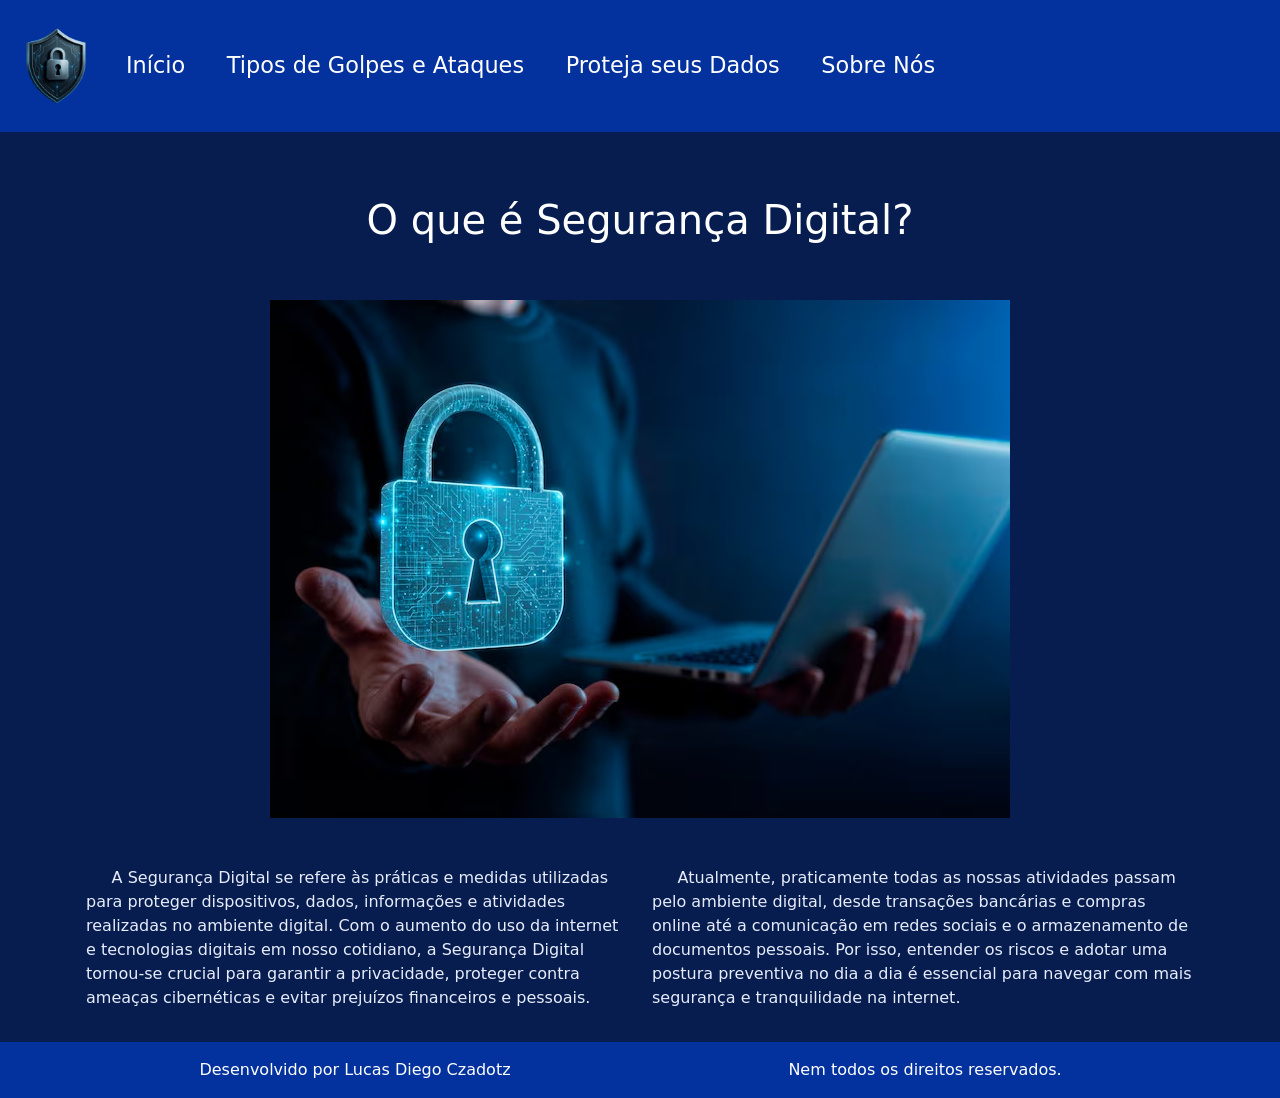
<file: index.html>
<!DOCTYPE html>
<html lang="pt-BR">

<head>
    <meta charset="UTF-8">
    <meta name="viewport" content="width=device-width, initial-scale=1.0">
    <link href="https://cdn.jsdelivr.net/npm/bootstrap@5.3.8/dist/css/bootstrap.min.css" rel="stylesheet"
        integrity="sha384-sRIl4kxILFvY47J16cr9ZwB07vP4J8+LH7qKQnuqkuIAvNWLzeN8tE5YBujZqJLB" crossorigin="anonymous">
    <link rel="stylesheet" href="css/styles.css">
    <title>Site Segurança na Internet</title>
</head>

<body>
    <header>
        <nav class="navbar navbar-expand-lg" data-bs-theme="dark">
            <div class="container-fluid">
                <a class="navbar-brand d-flex align-items-center" href="index.html">
                    <img src="imgs/logo.png" alt="Logo Segurança Digital" height="90">
                </a>
                <button class="navbar-toggler" type="button" data-bs-toggle="collapse"
                    data-bs-target="#navbarSupportedContent" aria-controls="navbarSupportedContent"
                    aria-expanded="false" aria-label="Toggle navigation">
                    <span class="navbar-toggler-icon"></span>
                </button>
                <div class="collapse navbar-collapse" id="navbarSupportedContent">
                    <ul class="navbar-nav me-auto mb-2 mb-lg-0">
                        <li class="nav-item">
                            <a class="nav-link text-white" href="index.html">Início</a>
                        </li>
                        <li class="nav-item">
                            <a class="nav-link text-white" href="tipos_golpes.html">Tipos de Golpes e Ataques</a>
                        </li>
                        <li class="nav-item">
                            <a class="nav-link text-white" href="dicas_dados.html">Proteja seus Dados</a>
                        </li>
                        <li class="nav-item">
                            <a class="nav-link text-white" href="sobre_nos.html">Sobre Nós</a>
                        </li>
                    </ul>
                </div>
            </div>
        </nav>
    </header>
    <main>
        <div class="container p-3">
            <section>
                <div class="text-center">
                    <h1 class="p-4 pt-5 text-white">O que é Segurança Digital?</h1>
                    <img src="imgs/seg_digital.avif" alt="Foto Representando Segurança Digital"
                        class="img-fluid pb-5 pt-4">
                </div>
                <div class="row">
                    <div class="col-12 col-md-6">
                        <p>A Segurança Digital se refere às práticas e medidas utilizadas para
                            proteger dispositivos, dados, informações e atividades realizadas no ambiente digital. Com o
                            aumento do uso da internet e tecnologias digitais em nosso cotidiano, a Segurança Digital
                            tornou-se crucial para garantir a privacidade, proteger contra ameaças cibernéticas e evitar
                            prejuízos financeiros e pessoais.
                        </p>
                    </div>
                    <div class="col-12 col-md-6">
                        <p>Atualmente, praticamente todas as nossas atividades passam pelo
                            ambiente digital, desde transações bancárias e compras online até a comunicação em redes
                            sociais e o armazenamento de documentos pessoais. Por isso, entender os riscos e adotar uma
                            postura preventiva no dia a dia é essencial para navegar com mais segurança e tranquilidade
                            na internet.
                        </p>
                    </div>
                </div>
            </section>
        </div>
    </main>
    <footer class="text-white text-center p-2">
        <div class="container">
            <div class="row">
                <div class="col-12 col-md-6 p-2">
                    Desenvolvido por Lucas Diego Czadotz
                </div>
                <div class="col-12 col-md-6 p-2">
                    Nem todos os direitos reservados.
                </div>
            </div>
        </div>
    </footer>
    <script src="https://cdn.jsdelivr.net/npm/bootstrap@5.3.8/dist/js/bootstrap.bundle.min.js"
        integrity="sha384-FKyoEForCGlyvwx9Hj09JcYn3nv7wiPVlz7YYwJrWVcXK/BmnVDxM+D2scQbITxI"
        crossorigin="anonymous"></script>
</body>

</html>
</file>
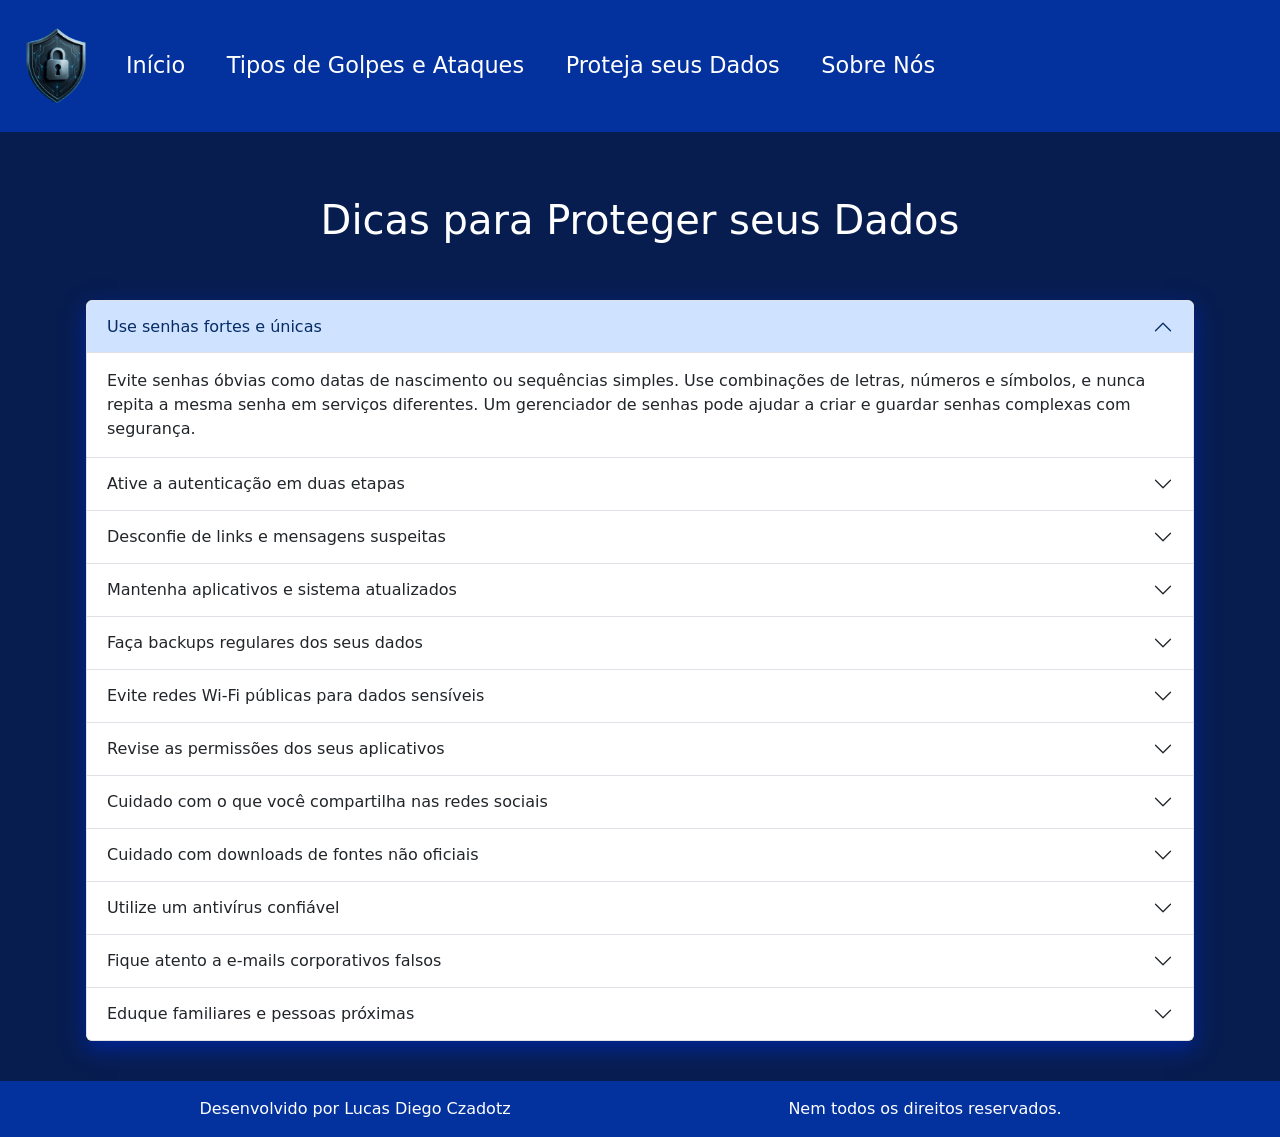
<file: dicas_dados.html>
<!DOCTYPE html>
<html lang="pt-BR">

<head>
    <meta charset="UTF-8">
    <meta name="viewport" content="width=device-width, initial-scale=1.0">
    <link href="https://cdn.jsdelivr.net/npm/bootstrap@5.3.8/dist/css/bootstrap.min.css" rel="stylesheet"
        integrity="sha384-sRIl4kxILFvY47J16cr9ZwB07vP4J8+LH7qKQnuqkuIAvNWLzeN8tE5YBujZqJLB" crossorigin="anonymous">
    <link rel="stylesheet" href="css/styles.css">
    <title>Dicas para Proteger seus Dados</title>
</head>

<body>
    <header>
        <nav class="navbar navbar-expand-lg" data-bs-theme="dark">
            <div class="container-fluid">
                <a class="navbar-brand d-flex align-items-center" href="index.html">
                    <img src="imgs/logo.png" alt="Logo Segurança Digital" height="90">
                </a>
                <button class="navbar-toggler" type="button" data-bs-toggle="collapse"
                    data-bs-target="#navbarSupportedContent" aria-controls="navbarSupportedContent"
                    aria-expanded="false" aria-label="Toggle navigation">
                    <span class="navbar-toggler-icon"></span>
                </button>
                <div class="collapse navbar-collapse" id="navbarSupportedContent">
                    <ul class="navbar-nav me-auto mb-2 mb-lg-0">
                        <li class="nav-item">
                            <a class="nav-link text-white" href="index.html">Início</a>
                        </li>
                        <li class="nav-item">
                            <a class="nav-link text-white" href="tipos_golpes.html">Tipos de Golpes e Ataques</a>
                        </li>
                        <li class="nav-item">
                            <a class="nav-link text-white" href="dicas_dados.html">Proteja seus Dados</a>
                        </li>
                        <li class="nav-item">
                            <a class="nav-link text-white" href="sobre_nos.html">Sobre Nós</a>
                        </li>
                    </ul>
                </div>
            </div>
        </nav>
    </header>
    <main>
        <div class="container p-3">
            <section>
                <h1 class="text-white text-center p-5 pt-5">Dicas para Proteger seus Dados</h1>
                <div class="accordion mb-4" id="accordionDicas">

                    <div class="accordion-item">
                        <h2 class="accordion-header">
                            <button class="accordion-button" type="button" data-bs-toggle="collapse"
                                data-bs-target="#collapseOne" aria-expanded="true" aria-controls="collapseOne">
                                Use senhas fortes e únicas
                            </button>
                        </h2>
                        <div id="collapseOne" class="accordion-collapse collapse show" data-bs-parent="#accordionDicas">
                            <div class="accordion-body">
                                Evite senhas óbvias como datas de nascimento ou sequências simples. Use combinações de
                                letras, números e símbolos, e nunca repita a mesma senha em serviços diferentes. Um
                                gerenciador de senhas pode ajudar a criar e guardar senhas complexas com segurança.
                            </div>
                        </div>
                    </div>

                    <div class="accordion-item">
                        <h2 class="accordion-header">
                            <button class="accordion-button collapsed" type="button" data-bs-toggle="collapse"
                                data-bs-target="#collapseTwo" aria-expanded="false" aria-controls="collapseTwo">
                                Ative a autenticação em duas etapas
                            </button>
                        </h2>
                        <div id="collapseTwo" class="accordion-collapse collapse" data-bs-parent="#accordionDicas">
                            <div class="accordion-body">
                                A autenticação em duas etapas (2FA) adiciona uma camada extra de segurança, exigindo um
                                segundo código além da senha para acessar sua conta. Mesmo que alguém descubra sua
                                senha, não conseguirá entrar sem esse segundo fator.
                            </div>
                        </div>
                    </div>

                    <div class="accordion-item">
                        <h2 class="accordion-header">
                            <button class="accordion-button collapsed" type="button" data-bs-toggle="collapse"
                                data-bs-target="#collapseThree" aria-expanded="false" aria-controls="collapseThree">
                                Desconfie de links e mensagens suspeitas
                            </button>
                        </h2>
                        <div id="collapseThree" class="accordion-collapse collapse" data-bs-parent="#accordionDicas">
                            <div class="accordion-body">
                                Antes de clicar em links recebidos por e-mail, SMS ou WhatsApp, verifique o remetente e
                                desconfie de mensagens com urgência excessiva. Na dúvida, acesse o site oficial
                                digitando o endereço diretamente no navegador, em vez de clicar no link.
                            </div>
                        </div>
                    </div>

                    <div class="accordion-item">
                        <h2 class="accordion-header">
                            <button class="accordion-button collapsed" type="button" data-bs-toggle="collapse"
                                data-bs-target="#collapseFour" aria-expanded="false" aria-controls="collapseFour">
                                Mantenha aplicativos e sistema atualizados
                            </button>
                        </h2>
                        <div id="collapseFour" class="accordion-collapse collapse" data-bs-parent="#accordionDicas">
                            <div class="accordion-body">
                                Atualizações corrigem falhas de segurança que podem ser exploradas por criminosos.
                                Manter o sistema operacional, navegador e aplicativos sempre atualizados reduz significativamente
                                o risco de invasões.
                            </div>
                        </div>
                    </div>

                    <div class="accordion-item">
                        <h2 class="accordion-header">
                            <button class="accordion-button collapsed" type="button" data-bs-toggle="collapse"
                                data-bs-target="#collapseFive" aria-expanded="false" aria-controls="collapseFive">
                                Faça backups regulares dos seus dados
                            </button>
                        </h2>
                        <div id="collapseFive" class="accordion-collapse collapse" data-bs-parent="#accordionDicas">
                            <div class="accordion-body">
                                Ter cópias de segurança dos seus arquivos importantes, seja em nuvem ou em um
                                dispositivo externo, garante que você não perca tudo em caso de ataque de ransomware, roubo ou
                                defeito do aparelho.
                            </div>
                        </div>
                    </div>

                    <div class="accordion-item">
                        <h2 class="accordion-header">
                            <button class="accordion-button collapsed" type="button" data-bs-toggle="collapse"
                                data-bs-target="#collapseSix" aria-expanded="false" aria-controls="collapseSix">
                                Evite redes Wi-Fi públicas para dados sensíveis
                            </button>
                        </h2>
                        <div id="collapseSix" class="accordion-collapse collapse" data-bs-parent="#accordionDicas">
                            <div class="accordion-body">
                                Redes Wi-Fi abertas em cafés, aeroportos e shoppings não são seguras. Evite fazer
                                transações bancárias ou acessar contas importantes nessas redes. Se precisar, use uma VPN confiável
                                para criptografar sua conexão.
                            </div>
                        </div>
                    </div>

                    <div class="accordion-item">
                        <h2 class="accordion-header">
                            <button class="accordion-button collapsed" type="button" data-bs-toggle="collapse"
                                data-bs-target="#collapseSeven" aria-expanded="false" aria-controls="collapseSeven">
                                Revise as permissões dos seus aplicativos
                            </button>
                        </h2>
                        <div id="collapseSeven" class="accordion-collapse collapse" data-bs-parent="#accordionDicas">
                            <div class="accordion-body">
                                Muitos aplicativos pedem acesso a câmera, microfone, contatos e localização sem
                                realmente precisar. Revise periodicamente as permissões concedidas nas configurações do seu
                                dispositivo e remova o que não for necessário.
                            </div>
                        </div>
                    </div>

                    <div class="accordion-item">
                        <h2 class="accordion-header">
                            <button class="accordion-button collapsed" type="button" data-bs-toggle="collapse"
                                data-bs-target="#collapseEight" aria-expanded="false" aria-controls="collapseEight">
                                Cuidado com o que você compartilha nas redes sociais
                            </button>
                        </h2>
                        <div id="collapseEight" class="accordion-collapse collapse" data-bs-parent="#accordionDicas">
                            <div class="accordion-body">
                                Informações como localização em tempo real, rotina diária e dados pessoais podem ser
                                usadas por criminosos para golpes personalizados ou até para planejar crimes físicos. Avalie o
                                que realmente precisa ser público.
                            </div>
                        </div>
                    </div>
                    <div class="accordion-item">
                        <h2 class="accordion-header">
                            <button class="accordion-button collapsed" type="button" data-bs-toggle="collapse"
                                data-bs-target="#collapseNine" aria-expanded="false" aria-controls="collapseNine">
                                Cuidado com downloads de fontes não oficiais
                            </button>
                        </h2>
                        <div id="collapseNine" class="accordion-collapse collapse" data-bs-parent="#accordionDicas">
                            <div class="accordion-body">
                                Baixar programas, jogos ou arquivos de sites piratas e não oficiais é uma das formas
                                mais comuns de infecção por vírus e malware. Muitos desses arquivos vêm disfarçados de
                                instaladores legítimos, mas escondem softwares maliciosos capazes de roubar dados,
                                monitorar sua atividade ou até assumir o controle do dispositivo remotamente. Sempre prefira
                                baixar aplicativos direto das lojas oficiais (Google Play, App Store) ou dos sites oficiais dos
                                desenvolvedores, e verifique as avaliações e permissões solicitadas antes de instalar qualquer coisa.
                            </div>
                        </div>
                    </div>

                    <div class="accordion-item">
                        <h2 class="accordion-header">
                            <button class="accordion-button collapsed" type="button" data-bs-toggle="collapse"
                                data-bs-target="#collapseTen" aria-expanded="false" aria-controls="collapseTen">
                                Utilize um antivírus confiável
                            </button>
                        </h2>
                        <div id="collapseTen" class="accordion-collapse collapse" data-bs-parent="#accordionDicas">
                            <div class="accordion-body">
                                Ter um bom antivírus instalado ajuda a identificar e bloquear ameaças antes que causem
                                danos ao seu dispositivo. Ele funciona como uma camada extra de proteção, analisando arquivos
                                baixados, links acessados e comportamentos suspeitos no sistema em tempo real. Mantenha
                                o antivírus sempre atualizado, já que novas ameaças surgem constantemente e o banco de
                                dados de vírus precisa acompanhar essas mudanças. Vale lembrar que o antivírus complementa,
                                mas não substitui, o cuidado pessoal ao navegar e clicar em links.
                            </div>
                        </div>
                    </div>

                    <div class="accordion-item">
                        <h2 class="accordion-header">
                            <button class="accordion-button collapsed" type="button" data-bs-toggle="collapse"
                                data-bs-target="#collapseEleven" aria-expanded="false" aria-controls="collapseEleven">
                                Fique atento a e-mails corporativos falsos
                            </button>
                        </h2>
                        <div id="collapseEleven" class="accordion-collapse collapse" data-bs-parent="#accordionDicas">
                            <div class="accordion-body">
                                Golpistas frequentemente se disfarçam de empresas conhecidas, como bancos, operadoras de
                                telefonia ou marketplaces, enviando e-mails com logotipos e formatação muito parecidos
                                com os originais. Preste atenção a pequenos detalhes que denunciam a fraude, como erros de
                                português, endereços de remetente estranhos (domínios diferentes do oficial) e links
                                que, ao passar o mouse por cima, mostram um destino totalmente diferente do esperado. Em caso de
                                dúvida, entre em contato com a empresa por um canal oficial, nunca respondendo
                                diretamente ao e-mail suspeito.
                            </div>
                        </div>
                    </div>

                    <div class="accordion-item">
                        <h2 class="accordion-header">
                            <button class="accordion-button collapsed" type="button" data-bs-toggle="collapse"
                                data-bs-target="#collapseTwelve" aria-expanded="false" aria-controls="collapseTwelve">
                                Eduque familiares e pessoas próximas
                            </button>
                        </h2>
                        <div id="collapseTwelve" class="accordion-collapse collapse" data-bs-parent="#accordionDicas">
                            <div class="accordion-body">
                                Muitas vítimas de golpes digitais são pessoas idosas ou que têm menos familiaridade com
                                tecnologia, justamente por não conhecerem os sinais de alerta comuns nesses tipos de
                                fraude. Compartilhar essas dicas com familiares, amigos e colegas de trabalho é uma forma
                                simples e eficaz de ampliar a proteção ao seu redor, já que muitos ataques (como o golpe do
                                WhatsApp clonado) dependem justamente da confiança entre conhecidos para funcionar. Conversas
                                regulares sobre segurança digital ajudam a criar uma cultura de prevenção em toda a
                                família ou comunidade.
                            </div>
                        </div>
                    </div>
                </div>
            </section>
        </div>
    </main>
    <footer class="text-white text-center p-2">
        <div class="container">
            <div class="row">
                <div class="col-12 col-md-6 p-2">
                    Desenvolvido por Lucas Diego Czadotz
                </div>
                <div class="col-12 col-md-6 p-2">
                    Nem todos os direitos reservados.
                </div>
            </div>
        </div>
    </footer>
    <script src="https://cdn.jsdelivr.net/npm/bootstrap@5.3.8/dist/js/bootstrap.bundle.min.js"
        integrity="sha384-FKyoEForCGlyvwx9Hj09JcYn3nv7wiPVlz7YYwJrWVcXK/BmnVDxM+D2scQbITxI"
        crossorigin="anonymous"></script>
</body>

</html>
</file>
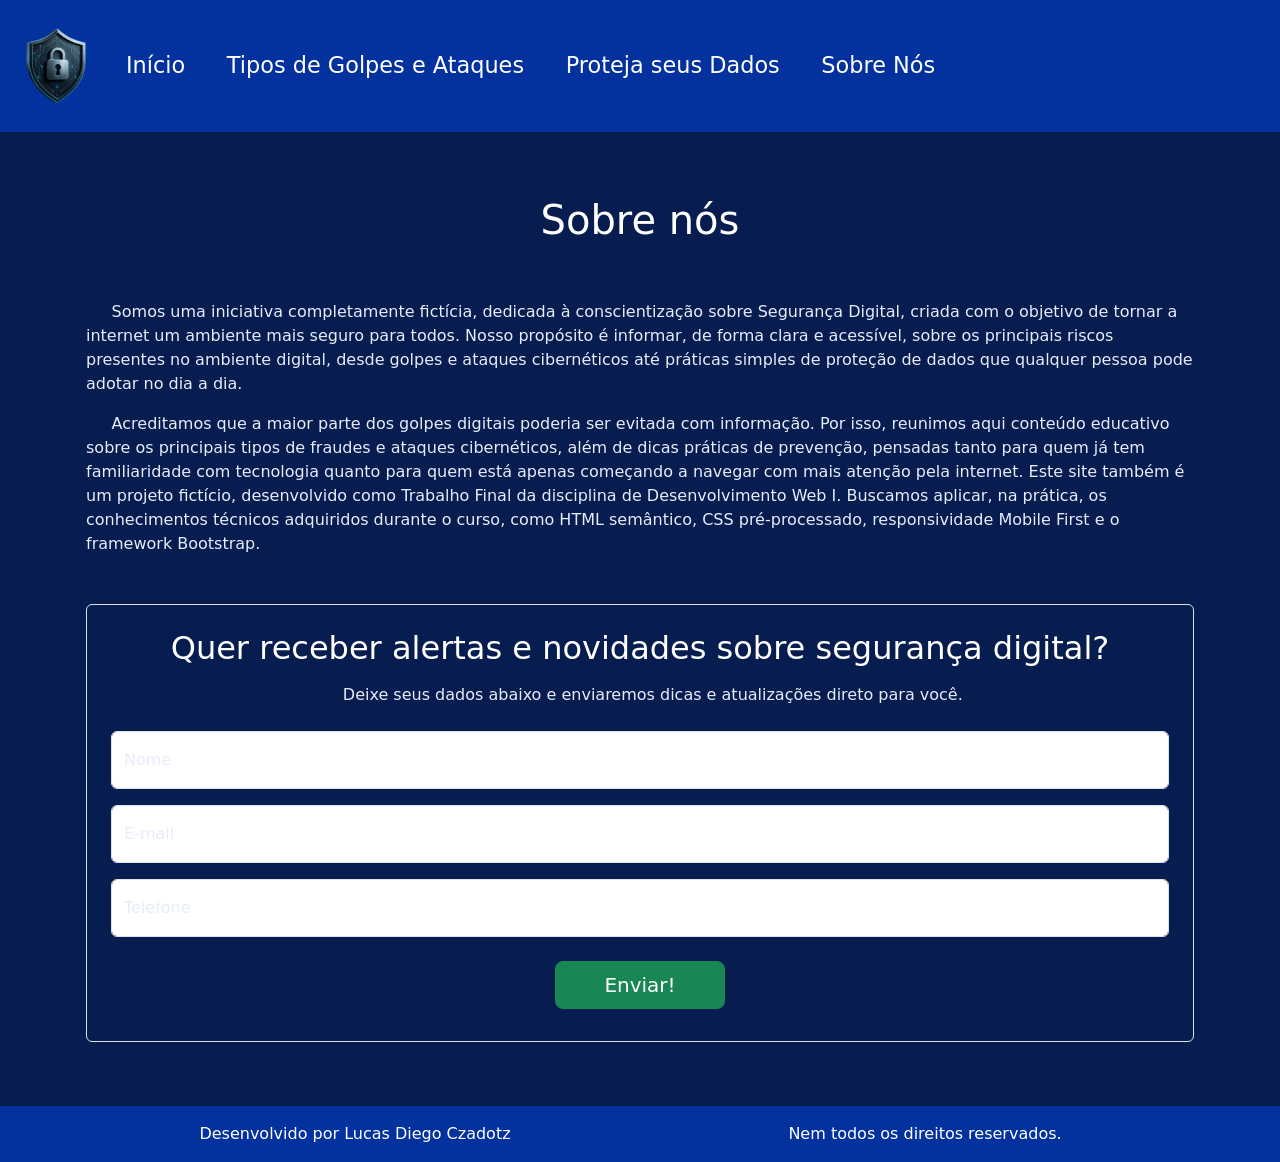
<file: sobre_nos.html>
<!DOCTYPE html>
<html lang="pt-BR">

<head>
    <meta charset="UTF-8">
    <meta name="viewport" content="width=device-width, initial-scale=1.0">
    <link href="https://cdn.jsdelivr.net/npm/bootstrap@5.3.8/dist/css/bootstrap.min.css" rel="stylesheet"
        integrity="sha384-sRIl4kxILFvY47J16cr9ZwB07vP4J8+LH7qKQnuqkuIAvNWLzeN8tE5YBujZqJLB" crossorigin="anonymous">
    <link rel="stylesheet" href="css/styles.css">
    <title>Sobre nós</title>
</head>

<body>
    <header>
        <nav class="navbar navbar-expand-lg" data-bs-theme="dark">
            <div class="container-fluid">
                <a class="navbar-brand d-flex align-items-center" href="index.html">
                    <img src="imgs/logo.png" alt="Logo Segurança Digital" height="90">
                </a>
                <button class="navbar-toggler" type="button" data-bs-toggle="collapse"
                    data-bs-target="#navbarSupportedContent" aria-controls="navbarSupportedContent"
                    aria-expanded="false" aria-label="Toggle navigation">
                    <span class="navbar-toggler-icon"></span>
                </button>
                <div class="collapse navbar-collapse" id="navbarSupportedContent">
                    <ul class="navbar-nav me-auto mb-2 mb-lg-0">
                        <li class="nav-item">
                            <a class="nav-link text-white" href="index.html">Início</a>
                        </li>
                        <li class="nav-item">
                            <a class="nav-link text-white" href="tipos_golpes.html">Tipos de Golpes e Ataques</a>
                        </li>
                        <li class="nav-item">
                            <a class="nav-link text-white" href="dicas_dados.html">Proteja seus Dados</a>
                        </li>
                        <li class="nav-item">
                            <a class="nav-link text-white" href="sobre_nos.html">Sobre Nós</a>
                        </li>
                    </ul>
                </div>
            </div>
        </nav>
    </header>
    <main>
        <div class="container p-3">
            <section>
                <h1 class="text-white text-center p-5 pt-5">Sobre nós</h1>
                <div>
                    <p>
                        Somos uma iniciativa completamente fictícia, dedicada à conscientização sobre Segurança Digital,
                        criada com o objetivo de tornar a internet um ambiente mais seguro para todos. Nosso propósito é
                        informar, de forma clara e acessível, sobre os principais riscos presentes no ambiente digital,
                        desde golpes e ataques cibernéticos até práticas simples de proteção de dados que qualquer
                        pessoa pode adotar no dia a dia.
                    </p>
                </div>
                <div>
                    <p>Acreditamos que a maior parte dos golpes digitais poderia ser evitada com informação. Por isso,
                        reunimos aqui conteúdo educativo sobre os principais tipos de fraudes e ataques cibernéticos,
                        além de dicas práticas de prevenção, pensadas tanto para quem já tem familiaridade com
                        tecnologia
                        quanto para quem está apenas começando a navegar com mais atenção pela internet.
                        Este site também é um projeto fictício, desenvolvido como Trabalho Final da disciplina de
                        Desenvolvimento Web I. Buscamos aplicar, na prática, os conhecimentos técnicos adquiridos
                        durante o curso, como HTML semântico, CSS pré-processado, responsividade Mobile First e o
                        framework Bootstrap.
                    </p>
                </div>
                <div class="border rounded p-4 mt-5 mb-5">
                    <h2 class="text-white text-center mb-3">Quer receber alertas e novidades sobre segurança digital?</h2>
                    <p class="text-center mb-4">
                        Deixe seus dados abaixo e enviaremos dicas e atualizações direto para você.
                    </p>

                    <form>
                        <div class="form-floating mb-3">
                            <input type="text" class="form-control" id="nome" placeholder="Seu nome">
                            <label for="nome">Nome</label>
                        </div>

                        <div class="form-floating mb-3">
                            <input type="email" class="form-control" id="email" placeholder="seuemail@exemplo.com">
                            <label for="email">E-mail</label>
                        </div>

                        <div class="form-floating mb-3">
                            <input type="tel" class="form-control" id="telefone" placeholder="(00) 00000-0000">
                            <label for="telefone">Telefone</label>
                        </div>

                        <div class="text-center">
                            <button type="submit" class="btn btn-success btn-lg px-5 m-2">Enviar!</button>
                        </div>
                    </form>
                </div>
            </section>
        </div>
    </main>
    <footer class="text-white text-center p-2">
        <div class="container">
            <div class="row">
                <div class="col-12 col-md-6 p-2">
                    Desenvolvido por Lucas Diego Czadotz
                </div>
                <div class="col-12 col-md-6 p-2">
                    Nem todos os direitos reservados.
                </div>
            </div>
        </div>
    </footer>
    <script src="https://cdn.jsdelivr.net/npm/bootstrap@5.3.8/dist/js/bootstrap.bundle.min.js"
        integrity="sha384-FKyoEForCGlyvwx9Hj09JcYn3nv7wiPVlz7YYwJrWVcXK/BmnVDxM+D2scQbITxI"
        crossorigin="anonymous"></script>
</body>

</html>
</file>
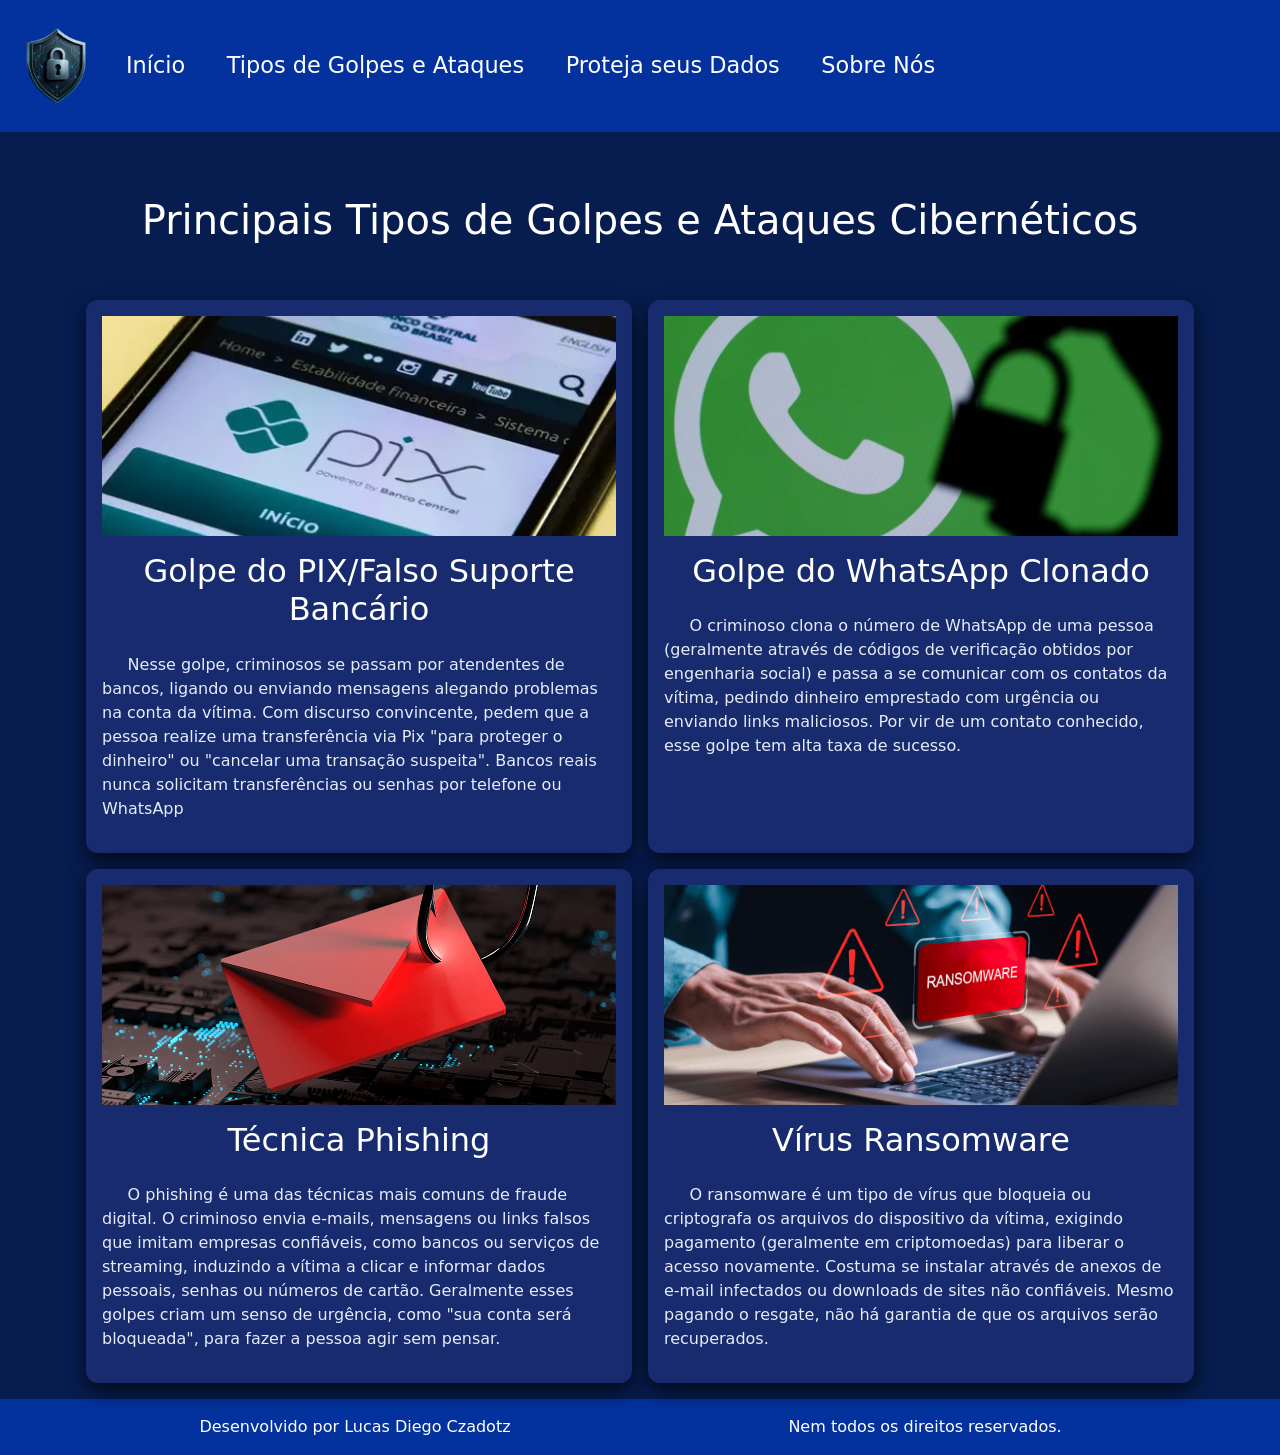
<file: tipos_golpes.html>
<!DOCTYPE html>
<html lang="pt-BR">

<head>
    <meta charset="UTF-8">
    <meta name="viewport" content="width=device-width, initial-scale=1.0">
    <link href="https://cdn.jsdelivr.net/npm/bootstrap@5.3.8/dist/css/bootstrap.min.css" rel="stylesheet"
        integrity="sha384-sRIl4kxILFvY47J16cr9ZwB07vP4J8+LH7qKQnuqkuIAvNWLzeN8tE5YBujZqJLB" crossorigin="anonymous">
    <link rel="stylesheet" href="css/styles.css">
    <title>Tipos de Golpes e Ataques</title>
</head>

<body>
    <header>
        <nav class="navbar navbar-expand-lg" data-bs-theme="dark">
            <div class="container-fluid">
                <a class="navbar-brand d-flex align-items-center" href="index.html">
                    <img src="imgs/logo.png" alt="Logo Segurança Digital" height="90">
                </a>
                <button class="navbar-toggler" type="button" data-bs-toggle="collapse"
                    data-bs-target="#navbarSupportedContent" aria-controls="navbarSupportedContent"
                    aria-expanded="false" aria-label="Toggle navigation">
                    <span class="navbar-toggler-icon"></span>
                </button>
                <div class="collapse navbar-collapse" id="navbarSupportedContent">
                    <ul class="navbar-nav me-auto mb-2 mb-lg-0">
                        <li class="nav-item">
                            <a class="nav-link text-white" href="index.html">Início</a>
                        </li>
                        <li class="nav-item">
                            <a class="nav-link text-white" href="tipos_golpes.html">Tipos de Golpes e Ataques</a>
                        </li>
                        <li class="nav-item">
                            <a class="nav-link text-white" href="dicas_dados.html">Proteja seus Dados</a>
                        </li>
                        <li class="nav-item">
                            <a class="nav-link text-white" href="sobre_nos.html">Sobre Nós</a>
                        </li>
                    </ul>
                </div>
            </div>
        </nav>
    </header>
    <main>
        <div class="container p-3">
            <section>
                <h1 class="text-white text-center p-5 pt-5">Principais Tipos de Golpes e Ataques Cibernéticos</h1>
                <div class="row g-3">
                    <article class="col-12 col-md-6">
                        <div class="card-golpe">
                            <img src="imgs/pix.webp" alt="Ilustração representando o falso suporte bancário"
                                class="w-100 object-fit-cover card-img">
                            <h2 class="text-white text-center p-3">Golpe do PIX/Falso Suporte Bancário</h2>
                            <p>Nesse golpe, criminosos se passam por atendentes de bancos, ligando ou enviando mensagens
                                alegando problemas na conta da vítima. Com discurso convincente, pedem que a pessoa
                                realize uma transferência via Pix "para proteger o dinheiro" ou "cancelar uma transação
                                suspeita". Bancos reais nunca solicitam transferências ou senhas por telefone ou
                                WhatsApp
                            </p>
                        </div>
                    </article>
                    <article class="col-12 col-md-6">
                        <div class="card-golpe">
                            <img src="imgs/whatsclone.webp" alt="Ilustração representando o WhatsApp"
                                class="w-100 object-fit-cover card-img">
                            <h2 class="text-white text-center p-3">Golpe do WhatsApp Clonado</h2>
                            <p>O criminoso clona o número de WhatsApp de uma pessoa (geralmente através de códigos de
                                verificação obtidos por engenharia social) e passa a se comunicar com os contatos da
                                vítima, pedindo dinheiro emprestado com urgência ou enviando links maliciosos. Por vir
                                de um
                                contato conhecido, esse golpe tem alta taxa de sucesso.
                            </p>
                        </div>
                    </article>
                    <article class="col-12 col-md-6">
                        <div class="card-golpe">
                            <img src="imgs/phishing.webp" alt="Ilustração representando a técnica de phishing"
                                class="w-100 object-fit-cover card-img">
                            <h2 class="text-white text-center p-3">Técnica Phishing</h2>
                            <p>O phishing é uma das técnicas mais comuns de fraude digital. O criminoso envia e-mails,
                                mensagens ou links falsos que imitam empresas confiáveis, como bancos ou serviços de
                                streaming, induzindo a vítima a clicar e informar dados pessoais, senhas ou números de
                                cartão. Geralmente esses golpes criam um senso de urgência, como "sua conta será
                                bloqueada", para fazer a pessoa agir sem pensar.
                            </p>
                        </div>
                    </article>
                    <article class="col-12 col-md-6">
                        <div class="card-golpe">
                            <img src="imgs/ransomware.png" alt="Ilustração do vírus ransomware"
                                class="w-100 object-fit-cover card-img">
                            <h2 class="text-white text-center p-3">Vírus Ransomware</h2>
                            <p>
                                O ransomware é um tipo de vírus que bloqueia ou criptografa os arquivos do dispositivo
                                da vítima, exigindo pagamento (geralmente em criptomoedas) para liberar o acesso novamente.
                                Costuma se instalar através de anexos de e-mail infectados ou downloads de sites não
                                confiáveis. Mesmo pagando o resgate, não há garantia de que os arquivos serão recuperados.
                            </p>
                        </div>
                    </article>
                </div>
            </section>
        </div>
    </main>
    <footer class="text-white text-center p-2">
        <div class="container">
            <div class="row">
                <div class="col-12 col-md-6 p-2">
                    Desenvolvido por Lucas Diego Czadotz
                </div>
                <div class="col-12 col-md-6 p-2">
                    Nem todos os direitos reservados.
                </div>
            </div>
        </div>
    </footer>
    <script src="https://cdn.jsdelivr.net/npm/bootstrap@5.3.8/dist/js/bootstrap.bundle.min.js"
        integrity="sha384-FKyoEForCGlyvwx9Hj09JcYn3nv7wiPVlz7YYwJrWVcXK/BmnVDxM+D2scQbITxI"
        crossorigin="anonymous"></script>
</body>

</html>
</file>
<file: css/styles.css>
.navbar {
  padding-top: 1rem;
  padding-bottom: 1rem;
  background-color: #03329e;
}

.nav-link {
  font-size: 1.4rem;
}

.nav-item {
  margin-right: 1.6rem;
}

main {
  background-color: #071d50;
  color: #e7ecfa;
}

div > p {
  text-indent: 1.6rem;
}

footer {
  background-color: #03329e;
}

.card-img {
  height: 220px;
}

.card-golpe {
  background-color: #172b6e;
  border-radius: 12px;
  box-shadow: 0 8px 20px rgba(0, 0, 0, 0.7);
  padding: 1rem;
  height: 100%;
  display: flex;
  flex-direction: column;
}

.accordion {
  box-shadow: 0 8px 20px rgba(1, 38, 160, 0.9);
}

@keyframes brilho-logo {
  0%, 100% {
    filter: drop-shadow(0 0 2px #3d7bff);
  }
  50% {
    filter: drop-shadow(0 0 20px #3d7bff);
  }
}
.navbar-brand img {
  animation: brilho-logo 3s ease-in-out infinite;
}/*# sourceMappingURL=styles.css.map */
</file>
